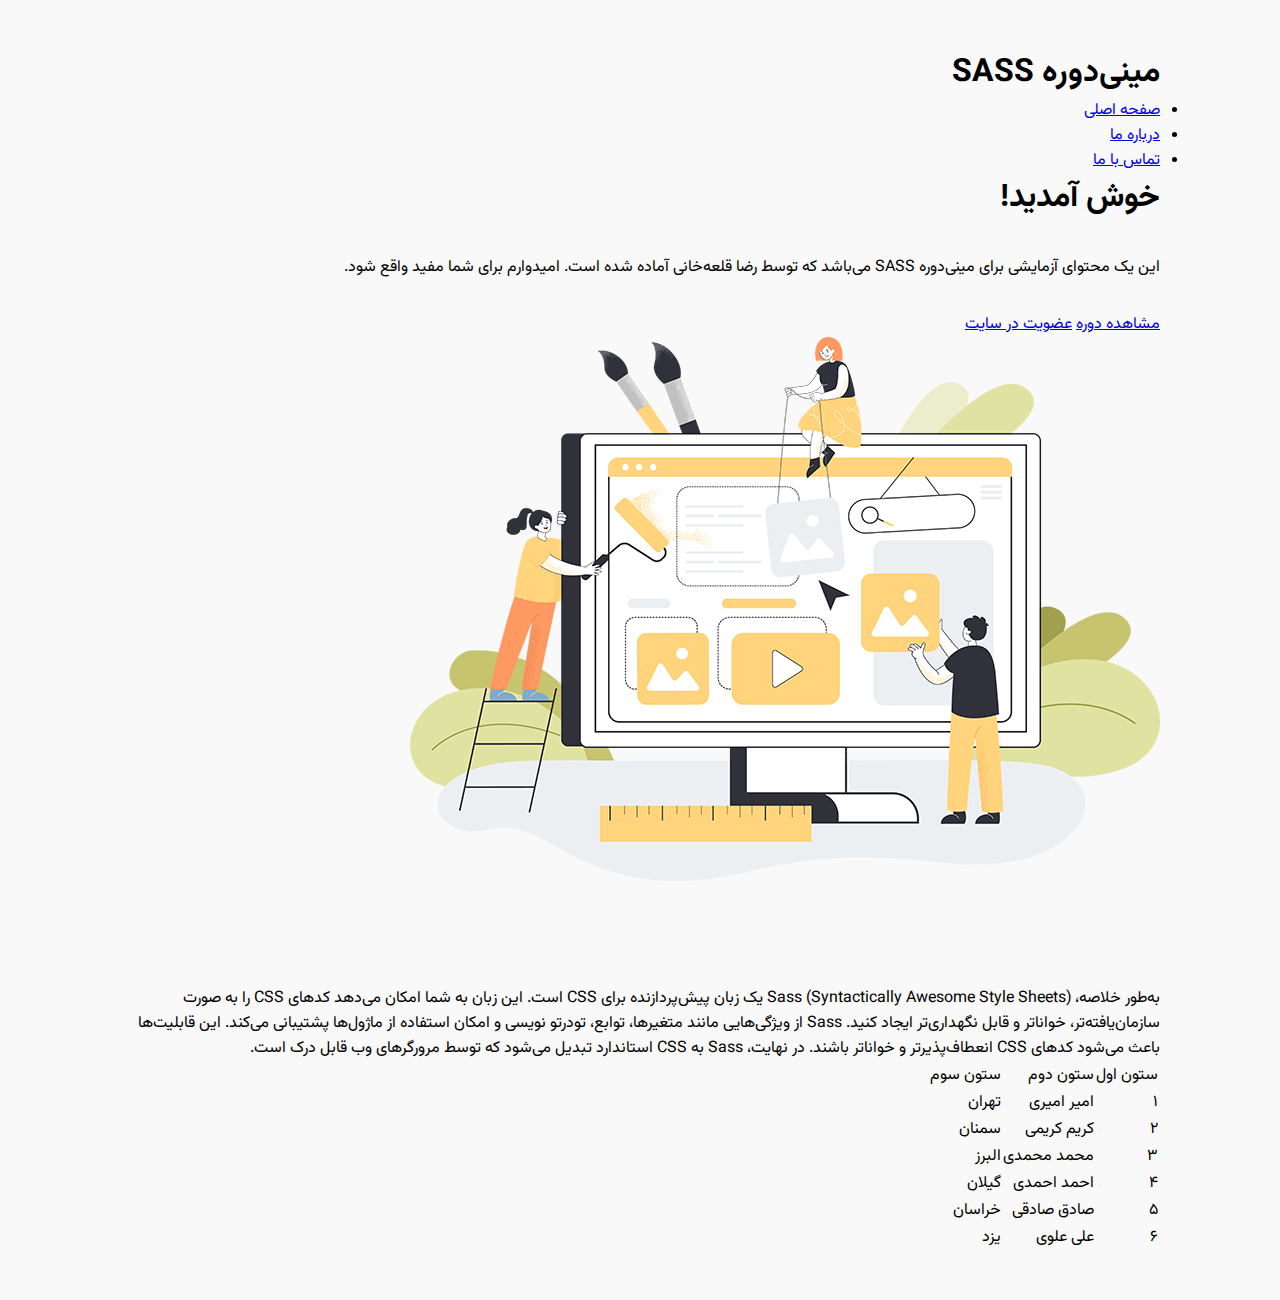
<file: session-2/index.html>
<!DOCTYPE html>
<html lang="fa_IR" dir="rtl">

<head>
    <meta charset="UTF-8">
    <meta name="viewport" content="width=device-width, initial-scale=1.0">
    <title>مینی‌دوره SASS</title>
    <link rel="stylesheet" href="./assets/css/style.css">
</head>

<body>
    <header class="hero">
        <div class="container">
            <div class="inner-div py-3">
                <nav>
                    <h1 class="logo">مینی‌دوره SASS</h1>
                    <ul>
                        <li><a href="#">صفحه اصلی</a></li>
                        <li><a href="#">درباره ما</a></li>
                        <li><a href="#">تماس با ما</a></li>
                    </ul>
                </nav>
                <div class="hero-content">
                    <div>
                        <h1>خوش آمدید!</h1>
                        <p class="my-2">
                            این یک محتوای آزمایشی برای مینی‌دوره SASS می‌باشد که توسط رضا قلعه‌خانی آماده شده است. امیدوارم
                            برای شما مفید واقع شود.
                        </p>
                        <a href="#" class="btn-primary">مشاهده دوره</a>
                        <a href="#" class="btn-secondary">عضویت در سایت</a>
                    </div>
                    <img src="./assets/images/hero-image.png" />
                </div>
            </div>
        </div>
    </header>
    <section class="main">
        <div class="container">
            <div class="inner-div py-3">
                <div class="col">
                    <p>به‌طور خلاصه، Sass (Syntactically Awesome Style Sheets) یک زبان پیش‌پردازنده برای CSS است. این زبان به شما امکان می‌دهد کدهای CSS را به صورت سازمان‌یافته‌تر، خواناتر و قابل نگهداری‌تر ایجاد کنید. Sass از ویژگی‌هایی مانند متغیرها، توابع، تودرتو نویسی و امکان استفاده از ماژول‌ها پشتیبانی می‌کند. این قابلیت‌ها باعث می‌شود کدهای CSS انعطاف‌پذیرتر و خواناتر باشند. در نهایت، Sass به CSS استاندارد تبدیل می‌شود که
                        توسط مرورگرهای وب قابل درک است.</p>
                </div>
                <div class="col">
                    <table>
                        <thead>
                            <tr>
                                <td>ستون اول</td>
                                <td>ستون دوم</td>
                                <td>ستون سوم</td>
                            </tr>
                        </thead>
                        <tr>
                            <td>۱</td>
                            <td>امیر امیری</td>
                            <td>تهران</td>
                        </tr>
                        <tr>
                            <td>۲</td>
                            <td>کریم کریمی</td>
                            <td>سمنان</td>
                        </tr>
                        <tr>
                            <td>۳</td>
                            <td>محمد محمدی</td>
                            <td>البرز</td>
                        </tr>
                        <tr>
                            <td>۴</td>
                            <td>احمد احمدی</td>
                            <td>گیلان</td>
                        </tr>
                        <tr>
                            <td>۵</td>
                            <td>صادق صادقی</td>
                            <td>خراسان</td>
                        </tr>
                        <tr>
                            <td>۶</td>
                            <td>علی علوی</td>
                            <td>یزد</td>
                        </tr>
                    </table>
                </div>
            </div>
        </div>
    </section>
</body>

</html>
</file>
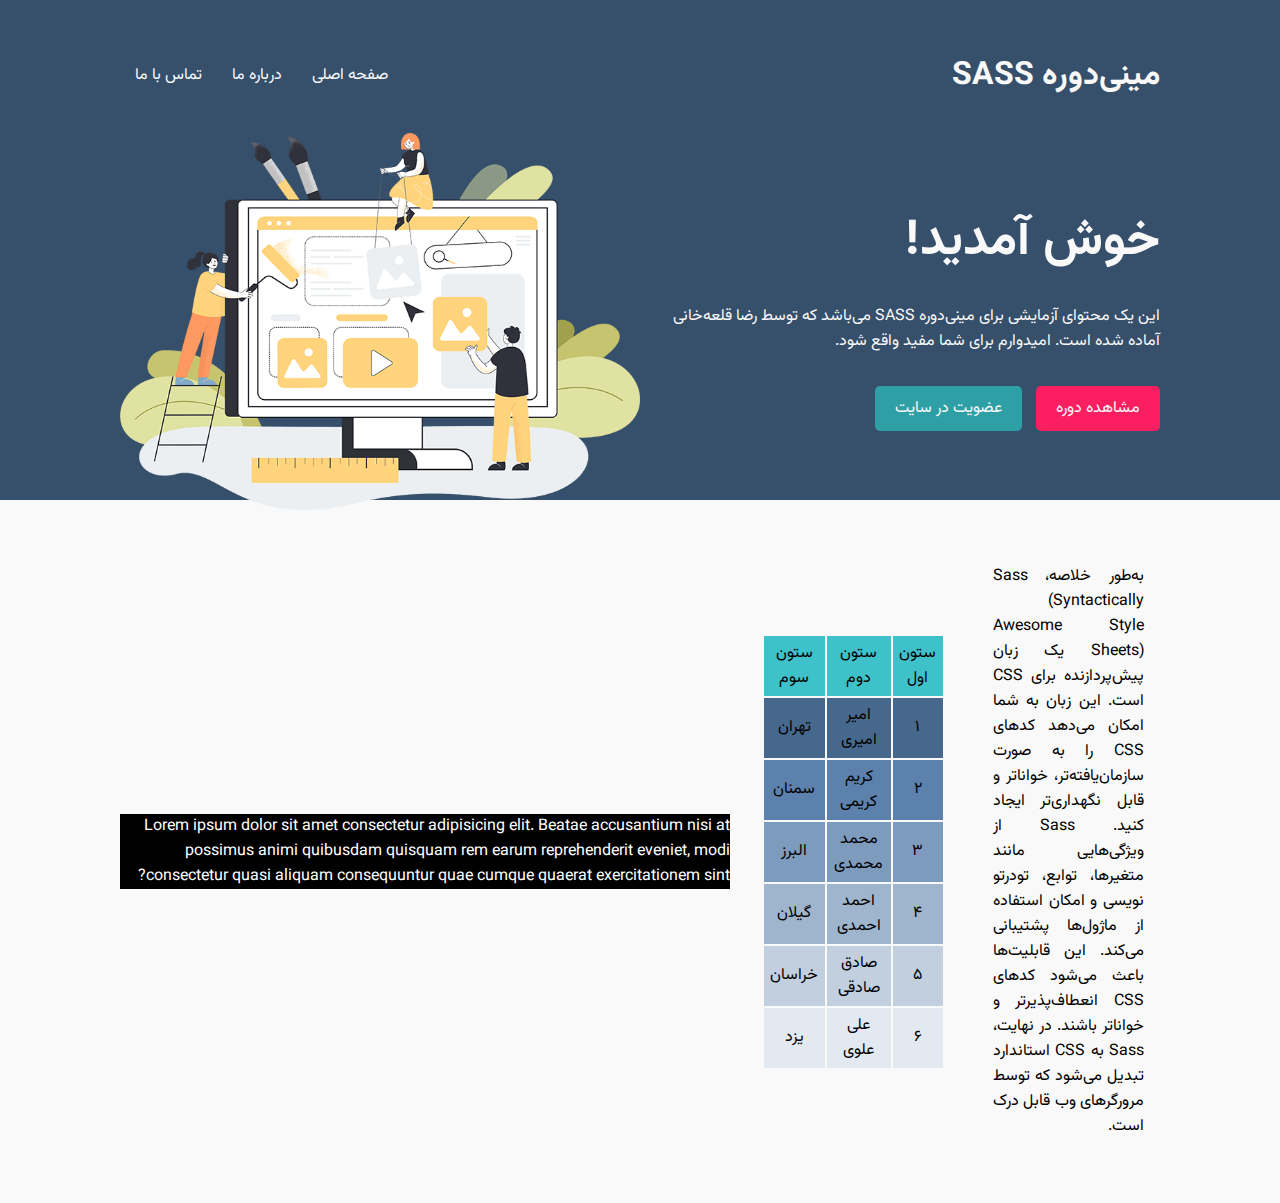
<file: session-4/index.html>
<!DOCTYPE html>
<html lang="fa_IR" dir="rtl">

<head>
    <meta charset="UTF-8">
    <meta name="viewport" content="width=device-width, initial-scale=1.0">
    <title>مینی‌دوره SASS</title>
    <link rel="stylesheet" href="./assets/css/style.css">
</head>

<body>
    <header class="hero">
        <div class="container">
            <div class="inner-div py-3">
                <nav>
                    <h1 class="logo">مینی‌دوره SASS</h1>
                    <ul>
                        <li><a href="#">صفحه اصلی</a></li>
                        <li><a href="#">درباره ما</a></li>
                        <li><a href="#">تماس با ما</a></li>
                    </ul>
                </nav>
                <div class="hero-content">
                    <div>
                        <h1>خوش آمدید!</h1>
                        <p class="my-2">
                            این یک محتوای آزمایشی برای مینی‌دوره SASS می‌باشد که توسط رضا قلعه‌خانی آماده شده است. امیدوارم
                            برای شما مفید واقع شود.
                        </p>
                        <a href="#" class="btn-primary">مشاهده دوره</a>
                        <a href="#" class="btn-secondary">عضویت در سایت</a>
                    </div>
                    <img src="./assets/images/hero-image.png" />
                </div>
            </div>
        </div>
    </header>
    <section class="main">
        <div class="container">
            <div class="inner-div py-3">
                <div class="col">
                    <p>به‌طور خلاصه، Sass (Syntactically Awesome Style Sheets) یک زبان پیش‌پردازنده برای CSS است. این زبان به شما امکان می‌دهد کدهای CSS را به صورت سازمان‌یافته‌تر، خواناتر و قابل نگهداری‌تر ایجاد کنید. Sass از ویژگی‌هایی مانند متغیرها، توابع، تودرتو نویسی و امکان استفاده از ماژول‌ها پشتیبانی می‌کند. این قابلیت‌ها باعث می‌شود کدهای CSS انعطاف‌پذیرتر و خواناتر باشند. در نهایت، Sass به CSS استاندارد تبدیل می‌شود که
                        توسط مرورگرهای وب قابل درک است.</p>
                </div>
                <div class="col">
                    <table>
                        <thead>
                            <tr>
                                <td>ستون اول</td>
                                <td>ستون دوم</td>
                                <td>ستون سوم</td>
                            </tr>
                        </thead>
                        <tr>
                            <td>۱</td>
                            <td>امیر امیری</td>
                            <td>تهران</td>
                        </tr>
                        <tr>
                            <td>۲</td>
                            <td>کریم کریمی</td>
                            <td>سمنان</td>
                        </tr>
                        <tr>
                            <td>۳</td>
                            <td>محمد محمدی</td>
                            <td>البرز</td>
                        </tr>
                        <tr>
                            <td>۴</td>
                            <td>احمد احمدی</td>
                            <td>گیلان</td>
                        </tr>
                        <tr>
                            <td>۵</td>
                            <td>صادق صادقی</td>
                            <td>خراسان</td>
                        </tr>
                        <tr>
                            <td>۶</td>
                            <td>علی علوی</td>
                            <td>یزد</td>
                        </tr>
                    </table>
                </div>
                <div class="test">
                    <p>
                        Lorem ipsum dolor sit amet consectetur adipisicing elit. Beatae accusantium nisi at possimus animi quibusdam quisquam rem earum reprehenderit eveniet, modi consectetur quasi aliquam consequuntur quae cumque quaerat exercitationem sint?
                    </p>
                </div>
            </div>
        </div>
    </section>
</body>

</html>
</file>
<file: session-2/assets/css/style.css>
@font-face {
  font-family: vazir;
  src: url("../fonts/vazir_regular.woff2");
  font-style: normal;
  font-weight: normal;
}
@font-face {
  font-family: vazir;
  src: url("../fonts/vazir_bold.woff2");
  font-style: normal;
  font-weight: bold;
}
@font-face {
  font-family: iransans;
  src: url("../fonts/iransans_regular.woff2");
  font-style: normal;
  font-weight: normal;
}
@font-face {
  font-family: iransans;
  src: url("../fonts/iransans_bold.woff2");
  font-style: normal;
  font-weight: bold;
}
@font-face {
  font-family: yekanbakh;
  src: url("../fonts/yekanbakh_regular.woff2");
  font-style: normal;
  font-weight: normal;
}
@font-face {
  font-family: yekanbakh;
  src: url("../fonts/yekanbakh_bold.woff2");
  font-style: normal;
  font-weight: bold;
}
* {
  margin: 0;
  padding: 0;
  -webkit-box-sizing: border-box;
          box-sizing: border-box;
}

body {
  font-family: "vazir";
  font-size: 16px;
  background-color: #F9F9F9;
  color: #000000;
}

.container {
  max-width: 1100px;
  padding: 0 30px;
  margin: 0 auto;
  overflow: auto;
}

.m-1 {
  margin: 1rem;
}

.mx-1 {
  margin: 0 1rem;
}

.my-1 {
  margin: 1rem 0;
}

.p-1 {
  padding: 1rem;
}

.px-1 {
  padding: 0 1rem;
}

.py-1 {
  padding: 1rem 0;
}

.m-2 {
  margin: 2rem;
}

.mx-2 {
  margin: 0 2rem;
}

.my-2 {
  margin: 2rem 0;
}

.p-2 {
  padding: 2rem;
}

.px-2 {
  padding: 0 2rem;
}

.py-2 {
  padding: 2rem 0;
}

.m-3 {
  margin: 3rem;
}

.mx-3 {
  margin: 0 3rem;
}

.my-3 {
  margin: 3rem 0;
}

.p-3 {
  padding: 3rem;
}

.px-3 {
  padding: 0 3rem;
}

.py-3 {
  padding: 3rem 0;
}
</file>
<file: session-4/assets/css/style.css>
@font-face {
  font-family: vazir;
  src: url("../fonts/vazir_regular.woff2");
  font-style: normal;
  font-weight: normal;
}
@font-face {
  font-family: vazir;
  src: url("../fonts/vazir_bold.woff2");
  font-style: normal;
  font-weight: bold;
}
@font-face {
  font-family: iransans;
  src: url("../fonts/iransans_regular.woff2");
  font-style: normal;
  font-weight: normal;
}
@font-face {
  font-family: iransans;
  src: url("../fonts/iransans_bold.woff2");
  font-style: normal;
  font-weight: bold;
}
@font-face {
  font-family: yekanbakh;
  src: url("../fonts/yekanbakh_regular.woff2");
  font-style: normal;
  font-weight: normal;
}
@font-face {
  font-family: yekanbakh;
  src: url("../fonts/yekanbakh_bold.woff2");
  font-style: normal;
  font-weight: bold;
}
* {
  margin: 0;
  padding: 0;
  -webkit-box-sizing: border-box;
          box-sizing: border-box;
}

body {
  font-family: "vazir";
  font-size: 16px;
  background-color: #F9F9F9;
  color: #000000;
}

a {
  text-decoration: none;
  color: #F9F9F9;
}
a:hover {
  color: #000000;
}

.hero {
  background-color: #364F6B;
  color: #F9F9F9;
  height: 500px;
}
.hero nav {
  display: -webkit-box;
  display: -ms-flexbox;
  display: flex;
  -webkit-box-align: center;
      -ms-flex-align: center;
          align-items: center;
  -webkit-box-pack: justify;
      -ms-flex-pack: justify;
          justify-content: space-between;
}
.hero nav ul {
  display: -webkit-box;
  display: -ms-flexbox;
  display: flex;
  list-style-type: none;
}
.hero nav ul li {
  padding: 15px;
}
.hero-content {
  display: -webkit-box;
  display: -ms-flexbox;
  display: flex;
  -webkit-box-align: center;
      -ms-flex-align: center;
          align-items: center;
  -webkit-box-pack: center;
      -ms-flex-pack: center;
          justify-content: center;
  height: 100%;
  margin-top: 30px;
}
.hero-content img {
  width: 50%;
}
.hero-content h1 {
  font-size: 50px;
  line-height: 1.2;
}
.hero-content .btn-primary {
  background-color: #fb1f62;
}
.hero-content .btn-secondary {
  background-color: #2f9fa6;
}

.main .container .inner-div {
  display: -webkit-box;
  display: -ms-flexbox;
  display: flex;
  -webkit-box-orient: horizontal;
  -webkit-box-direction: normal;
      -ms-flex-direction: row;
          flex-direction: row;
  -webkit-box-align: center;
      -ms-flex-align: center;
          align-items: center;
  -webkit-box-pack: justify;
      -ms-flex-pack: justify;
          justify-content: space-between;
  gap: 2rem;
}
.main .container .inner-div .col {
  width: 50%;
}
.main .container .inner-div .col p {
  text-align: justify;
  margin: 1rem;
}
.main .container .inner-div .col table {
  width: 100%;
}
.main .container .inner-div .col table,
.main .container .inner-div .col th,
.main .container .inner-div .col td {
  border: 2px solid #F9F9F9;
  border-collapse: collapse;
  padding: 5px;
  text-align: center;
}
.main .container .inner-div .col table thead tr {
  background-color: #3FC1C9;
}
.main .container tbody tr:nth-child(1) {
  background-color: #47688d;
}
.main .container tbody tr:nth-child(2) {
  background-color: #5b81ac;
}
.main .container tbody tr:nth-child(3) {
  background-color: #7d9bbd;
}
.main .container tbody tr:nth-child(4) {
  background-color: #9fb5ce;
}
.main .container tbody tr:nth-child(5) {
  background-color: #c1cfdf;
}
.main .container tbody tr:nth-child(6) {
  background-color: #e2e9f1;
}
.main .container .test {
  background-color: #000000;
  color: #FFFFFF;
}

.container {
  max-width: 1100px;
  padding: 0 30px;
  margin: 0 auto;
  overflow: auto;
}

.m-1 {
  margin: 1rem;
}

.mx-1 {
  margin: 0 1rem;
}

.my-1 {
  margin: 1rem 0;
}

.p-1 {
  padding: 1rem;
}

.px-1 {
  padding: 0 1rem;
}

.py-1 {
  padding: 1rem 0;
}

.m-2 {
  margin: 2rem;
}

.mx-2 {
  margin: 0 2rem;
}

.my-2 {
  margin: 2rem 0;
}

.p-2 {
  padding: 2rem;
}

.px-2 {
  padding: 0 2rem;
}

.py-2 {
  padding: 2rem 0;
}

.m-3 {
  margin: 3rem;
}

.mx-3 {
  margin: 0 3rem;
}

.my-3 {
  margin: 3rem 0;
}

.p-3 {
  padding: 3rem;
}

.px-3 {
  padding: 0 3rem;
}

.py-3 {
  padding: 3rem 0;
}

.hero-content .btn-primary, .hero-content .btn-secondary {
  display: inline-block;
  border-radius: 5px;
  padding: 10px 20px;
  margin-left: 10px;
}

@media (max-width: 768px) {
  .hero {
    height: auto;
  }
  .hero-content {
    -webkit-box-orient: vertical;
    -webkit-box-direction: normal;
        -ms-flex-direction: column;
            flex-direction: column;
    text-align: center;
    -webkit-box-pack: justify;
        -ms-flex-pack: justify;
            justify-content: space-between;
    gap: 2rem;
  }
  .hero-content img {
    width: 80%;
  }
  .hero nav ul li {
    font-size: 0.7rem;
    padding: 5px;
  }
  .main .container .inner-div {
    -webkit-box-orient: vertical;
    -webkit-box-direction: normal;
        -ms-flex-direction: column;
            flex-direction: column;
  }
  .main .container .inner-div .col {
    width: 100%;
  }
}
</file>
